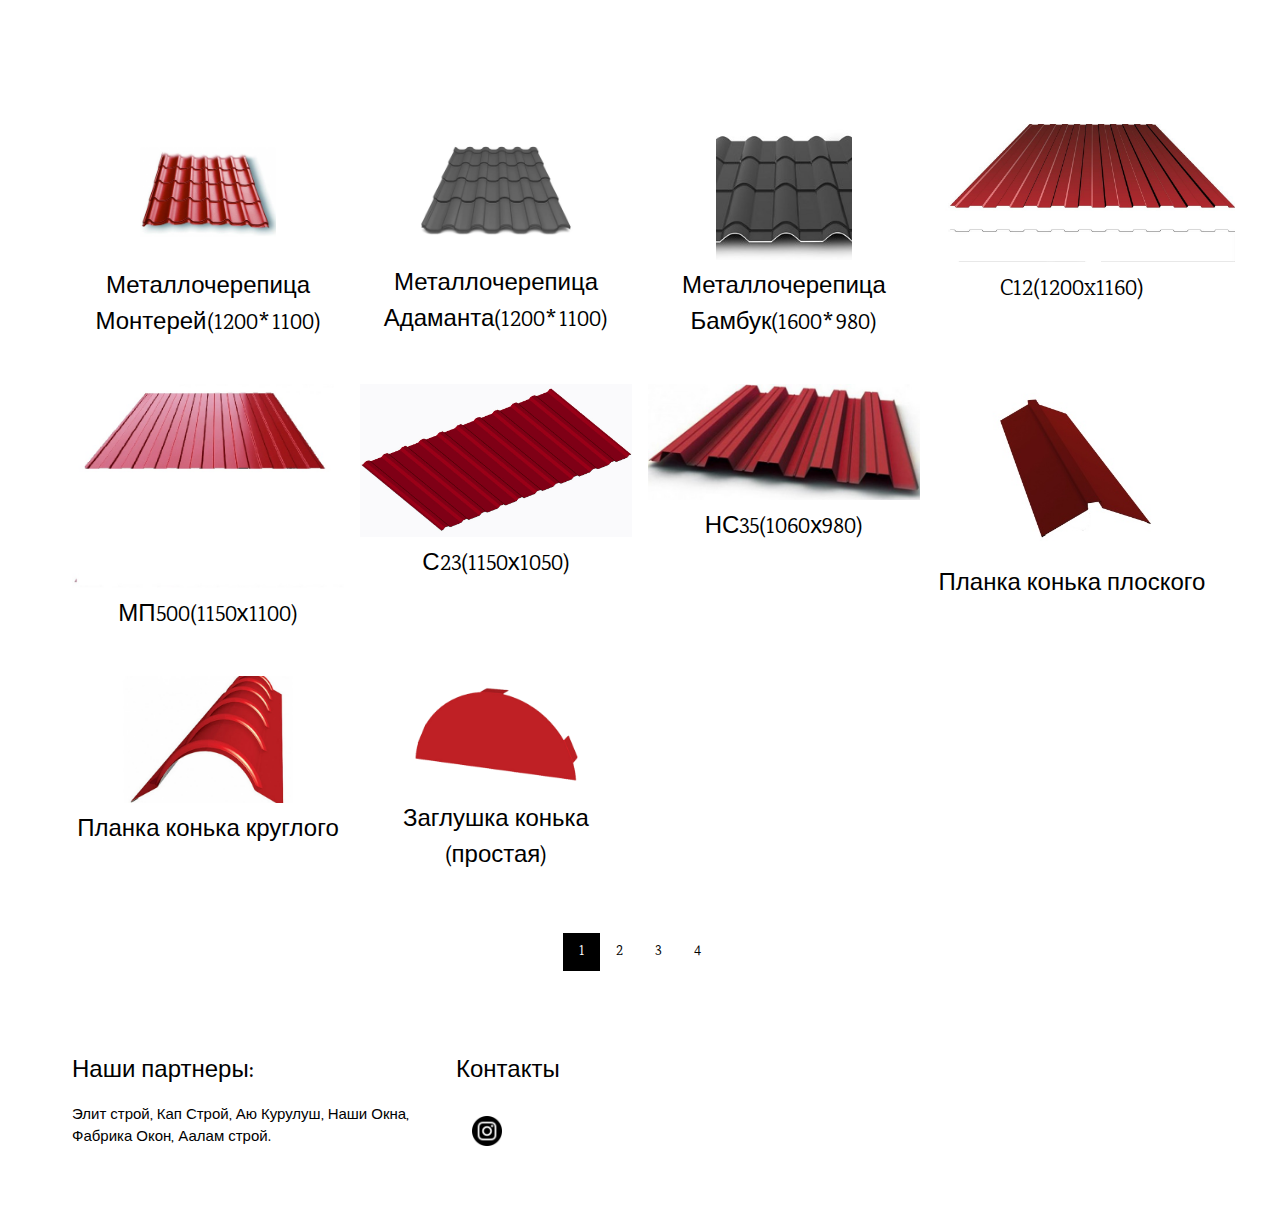
<file: Catalog.html>
<!DOCTYPE html>
<html>
<title>W3.CSS Template</title>
<meta charset="UTF-8">
<meta name="viewport" content="width=device-width, initial-scale=1">
<link rel="stylesheet" href="https://www.w3schools.com/w3css/4/w3.css">
<link rel="stylesheet" href="https://fonts.googleapis.com/css?family=Karma">
<style>
body,h1,h2,h3,h4,h5,h6 {font-family: "Karma", sans-serif}
.w3-bar-block .w3-bar-item {padding:20px}


</style>
<body>

<!-- Sidebar (hidden by default) -->
<nav class="w3-sidebar w3-bar-block w3-card w3-top w3-xlarge w3-animate-left" style="display:none;z-index:2;width:40%;min-width:300px" id="mySidebar">
    <a href="javascript:void(0)" onclick="w3_close()"
       class="w3-bar-item w3-button">Close Menu</a>
    <a href="#food" onclick="w3_close()" class="w3-bar-item w3-button">Food</a>
    <a href="#about" onclick="w3_close()" class="w3-bar-item w3-button">About</a>
</nav>

<!-- Top menu -->
<div class="w3-top">
    <div class="w3-white w3-xlarge" style="max-width:1200px;margin:auto">
        <div class="w3-center w3-padding-16"></div>
    </div>
</div>

<!-- !PAGE CONTENT! -->
<div class="w3-main w3-content w3-padding" style="max-width:1200px;margin-top:100px">

    <!-- First Photo Grid-->
    <div class="w3-row-padding w3-padding-16 w3-center" id="food">
        <div class="w3-quarter">
            <img src="img/17.jpg" alt="Sandwich" style="width:50%">
            <h3>Металлочерепица Монтерей(1200*1100)</h3>
        </div>
        <div class="w3-quarter">
            <img src="img/18.jpg" alt="Steak" style="width:65%">
            <h3>Металлочерепица Адаманта(1200*1100)</h3>
        </div>
        <div class="w3-quarter">
            <img src="img/19.jpg" alt="Cherries" style="width:50%">
            <h3>Металлочерепица Бамбук(1600*980)</h3>
        </div>
        <div class="w3-quarter">
            <img src="img/20.jpg" alt="Pasta and Wine" style="width:110%">
            <h3>C12(1200x1160)</h3>

        </div>
    </div>

    <!-- Second Photo Grid-->
    <div class="w3-row-padding w3-padding-16 w3-center">
        <div class="w3-quarter">
            <img src="img/21.jpg" alt="Popsicle" style="width:100%">
            <h3>МП500(1150х1100)</h3>
        </div>
        <div class="w3-quarter">
            <img src="img/22.jpg" alt="Salmon" style="width:100%">
            <h3>С23(1150х1050)</h3>
        </div>
        <div class="w3-quarter">
            <img src="img/23.jpg" alt="Sandwich" style="width:100%">
            <h3>НС35(1060х980)</h3>
        </div>
        <div class="w3-quarter">
            <img src="img/1.jpg" alt="Croissant" style="width:85%">
            <h3>Планка конька плоского</h3>
        </div>


    </div>
    <div class="w3-row-padding w3-padding-16 w3-center">
        <div class="w3-quarter">
            <img src="img/2.jpg" alt="Popsicle" style="width:70%">
            <h3>Планка конька круглого</h3>
        </div>
        <div class="w3-quarter">
            <img src="img/3.jpg" alt="Salmon" style="width:60%">
            <h3>Заглушка конька (простая)</h3>
        </div>


    </div>

    <!-- Pagination -->
    <div class="w3-center w3-padding-32">
        <div class="w3-bar">

            <a href="Catalog.html" class="w3-bar-item w3-button w3-black w3-hover-black">1</a>
            <a href="Catalog2.html" class="w3-bar-item w3-button w3-hover-black">2</a>
            <a href="Catalog3.html" class="w3-bar-item w3-button w3-hover-black">3</a>
            <a href="Catalog4.html" class="w3-bar-item w3-button w3-hover-black">4</a>
        </div>
    </div>

    <!--<hr id="about">

    <!-- About Section -->
    <!--<div class="w3-container w3-padding-32 w3-center">
        <h3>About Me, The Food Man</h3><br>
        <img src="/w3images/chef.jpg" alt="Me" class="w3-image" style="display:block;margin:auto" width="800" height="533">
        <div class="w3-padding-32">
            <h4><b>I am Who I Am!</b></h4>
            <h6><i>With Passion For Real, Good Food</i></h6>
            <p>Just me, myself and I, exploring the universe of unknownment. I have a heart of love and an interest of lorem ipsum and mauris neque quam blog. I want to share my world with you. Praesent tincidunt sed tellus ut rutrum. Sed vitae justo condimentum, porta lectus vitae, ultricies congue gravida diam non fringilla. Praesent tincidunt sed tellus ut rutrum. Sed vitae justo condimentum, porta lectus vitae, ultricies congue gravida diam non fringilla.</p>
        </div>
    </div>
    <hr>

    <!-- Footer -->

    <footer class="w3-row-padding w3-padding-32">
        <div class="w3-third">
            <h3>Наши партнеры:</h3>
            <p>Элит строй, Кап Строй, Аю Курулуш, Наши Окна, Фабрика Окон, Аалам строй.</p>
        </div>

        <div class="w3-third">
            <h3>Контакты</h3>
            <ul class="w3-ul w3-hoverable">


                <li class="w3-padding-16">
                    <img href="/w3images/gondol.jpg" class="w3-left w3-margin-right" style="width:50px">
                    <a rel="nofollow" href="https://www.instagram.com/mir_krovlikg/"><img src="img/insta1.png" width="30px"></a>
                </li>
            </ul>
        </div>

        <!--<div class="w3-third w3-serif">
            <h3>POPULAR TAGS</h3>
            <p>
                <span class="w3-tag w3-black w3-margin-bottom">Travel</span> <span class="w3-tag w3-dark-grey w3-small w3-margin-bottom">New York</span> <span class="w3-tag w3-dark-grey w3-small w3-margin-bottom">Dinner</span>
                <span class="w3-tag w3-dark-grey w3-small w3-margin-bottom">Salmon</span> <span class="w3-tag w3-dark-grey w3-small w3-margin-bottom">France</span> <span class="w3-tag w3-dark-grey w3-small w3-margin-bottom">Drinks</span>
                <span class="w3-tag w3-dark-grey w3-small w3-margin-bottom">Ideas</span> <span class="w3-tag w3-dark-grey w3-small w3-margin-bottom">Flavors</span> <span class="w3-tag w3-dark-grey w3-small w3-margin-bottom">Cuisine</span>
                <span class="w3-tag w3-dark-grey w3-small w3-margin-bottom">Chicken</span> <span class="w3-tag w3-dark-grey w3-small w3-margin-bottom">Dressing</span> <span class="w3-tag w3-dark-grey w3-small w3-margin-bottom">Fried</span>
                <span class="w3-tag w3-dark-grey w3-small w3-margin-bottom">Fish</span> <span class="w3-tag w3-dark-grey w3-small w3-margin-bottom">Duck</span>
            </p>
        </div>
    </footer>

    <!-- End page content -->
</div>

<script>
// Script to open and close sidebar
function w3_open() {
  document.getElementById("mySidebar").style.display = "block";
}

function w3_close() {
  document.getElementById("mySidebar").style.display = "none";
}
</script>

</body>
</html>
</file>
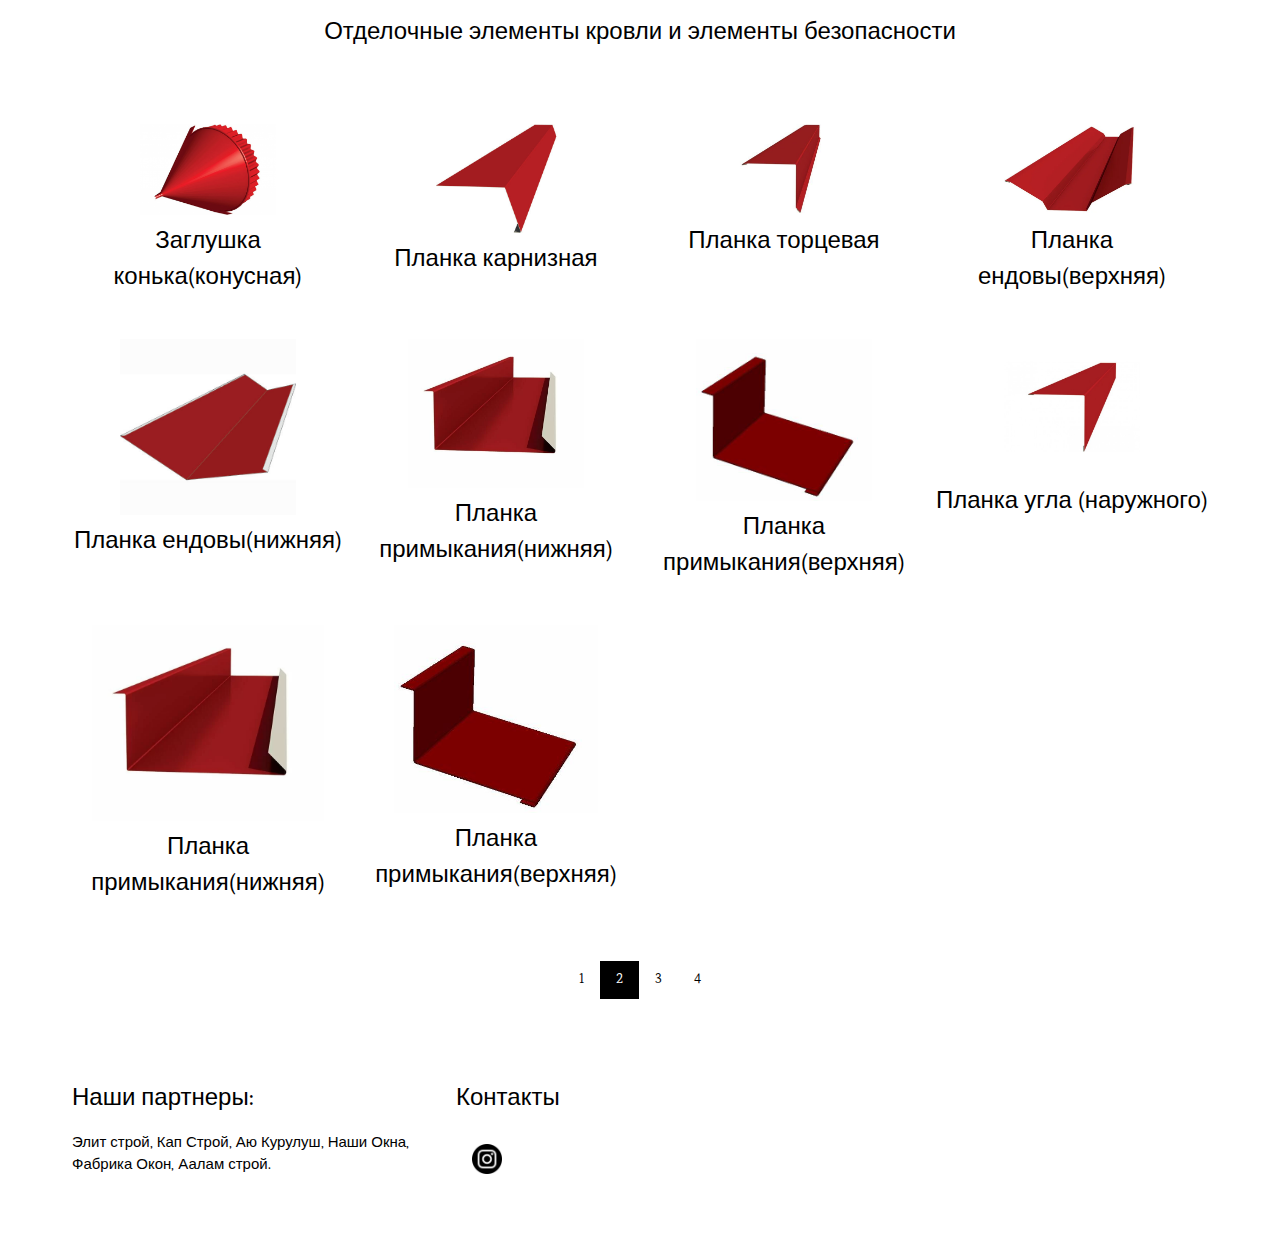
<file: Catalog2.html>
<!DOCTYPE html>
<html>
<title>W3.CSS Template</title>
<meta charset="UTF-8">
<meta name="viewport" content="width=device-width, initial-scale=1">
<link rel="stylesheet" href="https://www.w3schools.com/w3css/4/w3.css">
<link rel="stylesheet" href="https://fonts.googleapis.com/css?family=Karma">
<style>
body,h1,h2,h3,h4,h5,h6 {font-family: "Karma", sans-serif}
.w3-bar-block .w3-bar-item {padding:20px}

</style>
<body>

<!-- Sidebar (hidden by default) -->
<nav class="w3-sidebar w3-bar-block w3-card w3-top w3-xlarge w3-animate-left" style="display:none;z-index:2;width:40%;min-width:300px" id="mySidebar">
    <a href="javascript:void(0)" onclick="w3_close()"
       class="w3-bar-item w3-button">Close Menu</a>
    <a href="#food" onclick="w3_close()" class="w3-bar-item w3-button">Food</a>
    <a href="#about" onclick="w3_close()" class="w3-bar-item w3-button">About</a>
</nav>

<!-- Top menu -->
<div class="w3-top">
    <div class="w3-white w3-xlarge" style="max-width:1200px;margin:auto">
        <div class="w3-center w3-padding-16">Отделочные элементы кровли и элементы безопасности</div>
    </div>
</div>

<!-- !PAGE CONTENT! -->
<div class="w3-main w3-content w3-padding" style="max-width:1200px;margin-top:100px">

    <!-- First Photo Grid-->
    <div class="w3-row-padding w3-padding-16 w3-center" id="food">
        <div class="w3-quarter">
            <img src="img/4.jpg" alt="Sandwich" style="width:50%">
            <h3>Заглушка конька(конусная)</h3>
        </div>
        <div class="w3-quarter">
            <img src="img/5.jpg" alt="Steak" style="width:60%">
            <h3>Планка карнизная</h3>
        </div>
        <div class="w3-quarter">
            <img src="img/6.jpg" alt="Cherries" style="width:50%">
            <h3>Планка торцевая</h3>
        </div>
        <div class="w3-quarter">
            <img src="img/7.jpg" alt="Pasta and Wine" style="width:50%">
            <h3>Планка ендовы(верхняя)</h3>

        </div>
    </div>

    <!-- Second Photo Grid-->
    <div class="w3-row-padding w3-padding-16 w3-center">
        <div class="w3-quarter">
            <img src="img/8.jpg" alt="Popsicle" style="width:65%">
            <h3>Планка ендовы(нижняя)</h3>
        </div>
        <div class="w3-quarter">
            <img src="img/9.jpg" alt="Salmon" style="width:65%">
            <h3>Планка примыкания(нижняя)</h3>
        </div>
        <div class="w3-quarter">
            <img src="img/10.jpg" alt="Sandwich" style="width:65%">
            <h3>Планка примыкания(верхняя)</h3>
        </div>
        <div class="w3-quarter">
            <img src="img/11.jpg" alt="Croissant" style="width:50%">
            <h3>Планка угла (наружного)</h3>
        </div>


    </div>
    <div class="w3-row-padding w3-padding-16 w3-center">
        <div class="w3-quarter">
            <img src="img/9.jpg" alt="Popsicle" style="width:85%">
            <h3>Планка примыкания(нижняя)</h3>
        </div>
        <div class="w3-quarter">
            <img src="img/10.jpg" alt="Salmon" style="width:75%">
            <h3>Планка примыкания(верхняя)</h3>
        </div>


    </div>

    <!-- Pagination -->
    <div class="w3-center w3-padding-32">
        <div class="w3-bar">
            <a href="Catalog.html" class="w3-bar-item w3-hover-black w3-button">1</a>
            <a href="Catalog2.html" class="w3-black w3-bar-item w3-button w3-hover-black">2</a>
            <a href="Catalog3.html" class="w3-bar-item w3-button w3-hover-black">3</a>
            <a href="Catalog4.html" class="w3-bar-item w3-button w3-hover-black">4</a>
        </div>
    </div>

    <!--<hr id="about">

    <!-- About Section -->
    <!--<div class="w3-container w3-padding-32 w3-center">
        <h3>About Me, The Food Man</h3><br>
        <img src="/w3images/chef.jpg" alt="Me" class="w3-image" style="display:block;margin:auto" width="800" height="533">
        <div class="w3-padding-32">
            <h4><b>I am Who I Am!</b></h4>
            <h6><i>With Passion For Real, Good Food</i></h6>
            <p>Just me, myself and I, exploring the universe of unknownment. I have a heart of love and an interest of lorem ipsum and mauris neque quam blog. I want to share my world with you. Praesent tincidunt sed tellus ut rutrum. Sed vitae justo condimentum, porta lectus vitae, ultricies congue gravida diam non fringilla. Praesent tincidunt sed tellus ut rutrum. Sed vitae justo condimentum, porta lectus vitae, ultricies congue gravida diam non fringilla.</p>
        </div>
    </div>
    <hr>

    <!-- Footer -->
    <footer class="w3-row-padding w3-padding-32">
        <div class="w3-third">
            <h3>Наши партнеры:</h3>
            <p>Элит строй, Кап Строй, Аю Курулуш, Наши Окна, Фабрика Окон, Аалам строй.</p>
        </div>

        <div class="w3-third">
            <h3>Контакты</h3>
            <ul class="w3-ul w3-hoverable">


                <li class="w3-padding-16">
                    <img href="/w3images/gondol.jpg" class="w3-left w3-margin-right" style="width:50px">
                    <a rel="nofollow" href="https://www.instagram.com/mir_krovlikg/"><img src="img/insta1.png" width="30px"></a>
                </li>
            </ul>
    <!--<footer class="w3-row-padding w3-padding-32">
        <div class="w3-third">
            <h3>FOOTER</h3>
            <p>Praesent tincidunt sed tellus ut rutrum. Sed vitae justo condimentum, porta lectus vitae, ultricies congue gravida diam non fringilla.</p>
            <p>Powered by <a href="https://www.w3schools.com/w3css/default.asp" target="_blank">w3.css</a></p>
        </div>

        <div class="w3-third">
            <h3>BLOG POSTS</h3>
            <ul class="w3-ul w3-hoverable">
                <li class="w3-padding-16">
                    <img src="/w3images/workshop.jpg" class="w3-left w3-margin-right" style="width:50px">
                    <span class="w3-large">Lorem</span><br>
                    <span>Sed mattis nunc</span>
                </li>
                <li class="w3-padding-16">
                    <img src="/w3images/gondol.jpg" class="w3-left w3-margin-right" style="width:50px">
                    <span class="w3-large">Ipsum</span><br>
                    <span>Praes tinci sed</span>
                </li>
            </ul>
        </div>

        <div class="w3-third w3-serif">
            <h3>POPULAR TAGS</h3>
            <p>
                <span class="w3-tag w3-black w3-margin-bottom">Travel</span> <span class="w3-tag w3-dark-grey w3-small w3-margin-bottom">New York</span> <span class="w3-tag w3-dark-grey w3-small w3-margin-bottom">Dinner</span>
                <span class="w3-tag w3-dark-grey w3-small w3-margin-bottom">Salmon</span> <span class="w3-tag w3-dark-grey w3-small w3-margin-bottom">France</span> <span class="w3-tag w3-dark-grey w3-small w3-margin-bottom">Drinks</span>
                <span class="w3-tag w3-dark-grey w3-small w3-margin-bottom">Ideas</span> <span class="w3-tag w3-dark-grey w3-small w3-margin-bottom">Flavors</span> <span class="w3-tag w3-dark-grey w3-small w3-margin-bottom">Cuisine</span>
                <span class="w3-tag w3-dark-grey w3-small w3-margin-bottom">Chicken</span> <span class="w3-tag w3-dark-grey w3-small w3-margin-bottom">Dressing</span> <span class="w3-tag w3-dark-grey w3-small w3-margin-bottom">Fried</span>
                <span class="w3-tag w3-dark-grey w3-small w3-margin-bottom">Fish</span> <span class="w3-tag w3-dark-grey w3-small w3-margin-bottom">Duck</span>
            </p>
        </div>
    </footer>

    <!-- End page content -->
</div>

<script>
// Script to open and close sidebar
function w3_open() {
  document.getElementById("mySidebar").style.display = "block";
}

function w3_close() {
  document.getElementById("mySidebar").style.display = "none";
}
</script>

</body>
</html>
</file>
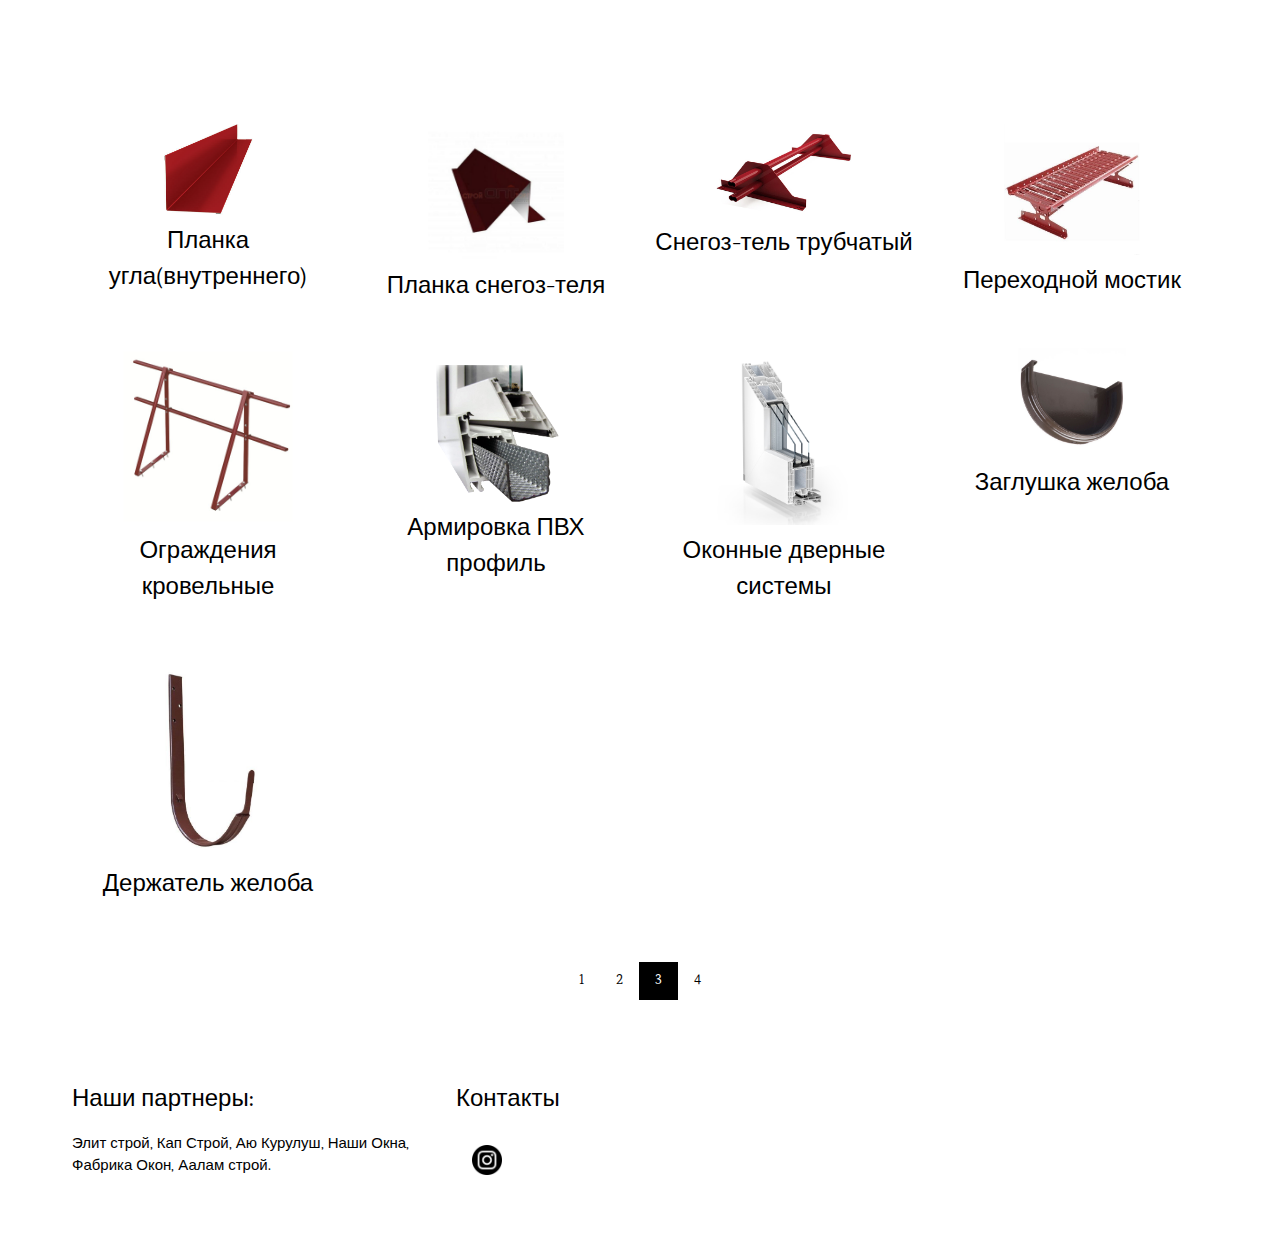
<file: Catalog3.html>
<!DOCTYPE html>
<html>
<title>W3.CSS Template</title>
<meta charset="UTF-8">
<meta name="viewport" content="width=device-width, initial-scale=1">
<link rel="stylesheet" href="https://www.w3schools.com/w3css/4/w3.css">
<link rel="stylesheet" href="https://fonts.googleapis.com/css?family=Karma">
<style>
body,h1,h2,h3,h4,h5,h6 {font-family: "Karma", sans-serif}
.w3-bar-block .w3-bar-item {padding:20px}
</style>
<body>

<!-- Sidebar (hidden by default) -->
<nav class="w3-sidebar w3-bar-block w3-card w3-top w3-xlarge w3-animate-left" style="display:none;z-index:2;width:40%;min-width:300px" id="mySidebar">
    <a href="javascript:void(0)" onclick="w3_close()"
       class="w3-bar-item w3-button">Close Menu</a>
    <a href="#food" onclick="w3_close()" class="w3-bar-item w3-button">Food</a>
    <a href="#about" onclick="w3_close()" class="w3-bar-item w3-button">About</a>
</nav>

<!-- Top menu -->
<div class="w3-top">
    <div class="w3-white w3-xlarge" style="max-width:1200px;margin:auto">
        <div class="w3-center w3-padding-16"></div>
    </div>
</div>

<!-- !PAGE CONTENT! -->
<div class="w3-main w3-content w3-padding" style="max-width:1200px;margin-top:100px">

    <!-- First Photo Grid-->
    <div class="w3-row-padding w3-padding-16 w3-center" id="food">
        <div class="w3-quarter">
            <img src="img/12.jpg" alt="Sandwich" style="width:50%">
            <h3>Планка угла(внутреннего)</h3>
        </div>
        <div class="w3-quarter">
            <img src="img/13.jpg" alt="Steak" style="width:50%">
            <h3>Планка снегоз-теля</h3>
        </div>
        <div class="w3-quarter">
            <img src="img/14.jpg" alt="Cherries" style="width:50%">
            <h3>Снегоз-тель трубчатый</h3>
        </div>
        <div class="w3-quarter">
            <img src="img/15.jpg" alt="Pasta and Wine" style="width:50%">
            <h3>Переходной мостик</h3>

        </div>
    </div>

    <!-- Second Photo Grid-->
    <div class="w3-row-padding w3-padding-16 w3-center">
        <div class="w3-quarter">
            <img src="img/16.jpg" alt="Popsicle" style="width:65%">
            <h3>Ограждения кровельные</h3>
        </div>
        <div class="w3-quarter">
            <img src="img/arm.jpg" alt="Salmon" style="width:50%">
            <h3>Армировка ПВХ профиль</h3>
        </div>
        <div class="w3-quarter">
            <img src="img/okno.jpg" alt="Sandwich" style="width:65%">
            <h3>Оконные дверные системы</h3>
            <p></p></p>
        </div>
        <div class="w3-quarter">
            <img src="img/sandwich.jpg" alt="Croissant" style="width:40%">
            <h3>Заглушка желоба</h3>
        </div>


    </div>
    <div class="w3-row-padding w3-padding-16 w3-center">
        <div class="w3-quarter">
            <img src="img/steak.jpg" alt="Popsicle" style="width:50%">
            <h3>Держатель желоба</h3>
        </div>


    </div>

    <!-- Pagination -->
    <div class="w3-center w3-padding-32">
        <div class="w3-bar">
            <a href="Catalog.html" class="w3-bar-item w3-button w3-hover-black">1</a>
            <a href="Catalog2.html" class="w3-bar-item w3-button w3-hover-black">2</a>
            <a href="Catalog3.html" class="w3-black w3-bar-item w3-button w3-hover-black">3</a>
            <a href="Catalog4.html" class="w3-bar-item w3-button w3-hover-black">4</a>
        </div>
    </div>

    <!--<hr id="about">

    <!-- About Section -->
    <!--<div class="w3-container w3-padding-32 w3-center">
        <h3>About Me, The Food Man</h3><br>
        <img src="/w3images/chef.jpg" alt="Me" class="w3-image" style="display:block;margin:auto" width="800" height="533">
        <div class="w3-padding-32">
            <h4><b>I am Who I Am!</b></h4>
            <h6><i>With Passion For Real, Good Food</i></h6>
            <p>Just me, myself and I, exploring the universe of unknownment. I have a heart of love and an interest of lorem ipsum and mauris neque quam blog. I want to share my world with you. Praesent tincidunt sed tellus ut rutrum. Sed vitae justo condimentum, porta lectus vitae, ultricies congue gravida diam non fringilla. Praesent tincidunt sed tellus ut rutrum. Sed vitae justo condimentum, porta lectus vitae, ultricies congue gravida diam non fringilla.</p>
        </div>
    </div>
    <hr>

    <!-- Footer -->
    <footer class="w3-row-padding w3-padding-32">
        <div class="w3-third">
            <h3>Наши партнеры:</h3>
            <p>Элит строй, Кап Строй, Аю Курулуш, Наши Окна, Фабрика Окон, Аалам строй.</p>
        </div>

        <div class="w3-third">
            <h3>Контакты</h3>
            <ul class="w3-ul w3-hoverable">


                <li class="w3-padding-16">
                    <img href="/w3images/gondol.jpg" class="w3-left w3-margin-right" style="width:50px">
                    <a rel="nofollow" href="https://www.instagram.com/mir_krovlikg/"><img src="img/insta1.png" width="30px"></a>
                </li>
            </ul>
        </div>
    <!--<footer class="w3-row-padding w3-padding-32">
        <div class="w3-third">
            <h3>FOOTER</h3>
            <p>Praesent tincidunt sed tellus ut rutrum. Sed vitae justo condimentum, porta lectus vitae, ultricies congue gravida diam non fringilla.</p>
            <p>Powered by <a href="https://www.w3schools.com/w3css/default.asp" target="_blank">w3.css</a></p>
        </div>

        <div class="w3-third">
            <h3>BLOG POSTS</h3>
            <ul class="w3-ul w3-hoverable">
                <li class="w3-padding-16">
                    <img src="/w3images/workshop.jpg" class="w3-left w3-margin-right" style="width:50px">
                    <span class="w3-large">Lorem</span><br>
                    <span>Sed mattis nunc</span>
                </li>
                <li class="w3-padding-16">
                    <img src="/w3images/gondol.jpg" class="w3-left w3-margin-right" style="width:50px">
                    <span class="w3-large">Ipsum</span><br>
                    <span>Praes tinci sed</span>
                </li>
            </ul>
        </div>

        <div class="w3-third w3-serif">
            <h3>POPULAR TAGS</h3>
            <p>
                <span class="w3-tag w3-black w3-margin-bottom">Travel</span> <span class="w3-tag w3-dark-grey w3-small w3-margin-bottom">New York</span> <span class="w3-tag w3-dark-grey w3-small w3-margin-bottom">Dinner</span>
                <span class="w3-tag w3-dark-grey w3-small w3-margin-bottom">Salmon</span> <span class="w3-tag w3-dark-grey w3-small w3-margin-bottom">France</span> <span class="w3-tag w3-dark-grey w3-small w3-margin-bottom">Drinks</span>
                <span class="w3-tag w3-dark-grey w3-small w3-margin-bottom">Ideas</span> <span class="w3-tag w3-dark-grey w3-small w3-margin-bottom">Flavors</span> <span class="w3-tag w3-dark-grey w3-small w3-margin-bottom">Cuisine</span>
                <span class="w3-tag w3-dark-grey w3-small w3-margin-bottom">Chicken</span> <span class="w3-tag w3-dark-grey w3-small w3-margin-bottom">Dressing</span> <span class="w3-tag w3-dark-grey w3-small w3-margin-bottom">Fried</span>
                <span class="w3-tag w3-dark-grey w3-small w3-margin-bottom">Fish</span> <span class="w3-tag w3-dark-grey w3-small w3-margin-bottom">Duck</span>
            </p>
        </div>
    </footer>

    <!-- End page content -->
</div>

<script>
// Script to open and close sidebar
function w3_open() {
  document.getElementById("mySidebar").style.display = "block";
}

function w3_close() {
  document.getElementById("mySidebar").style.display = "none";
}
</script>

</body>
</html>
</file>
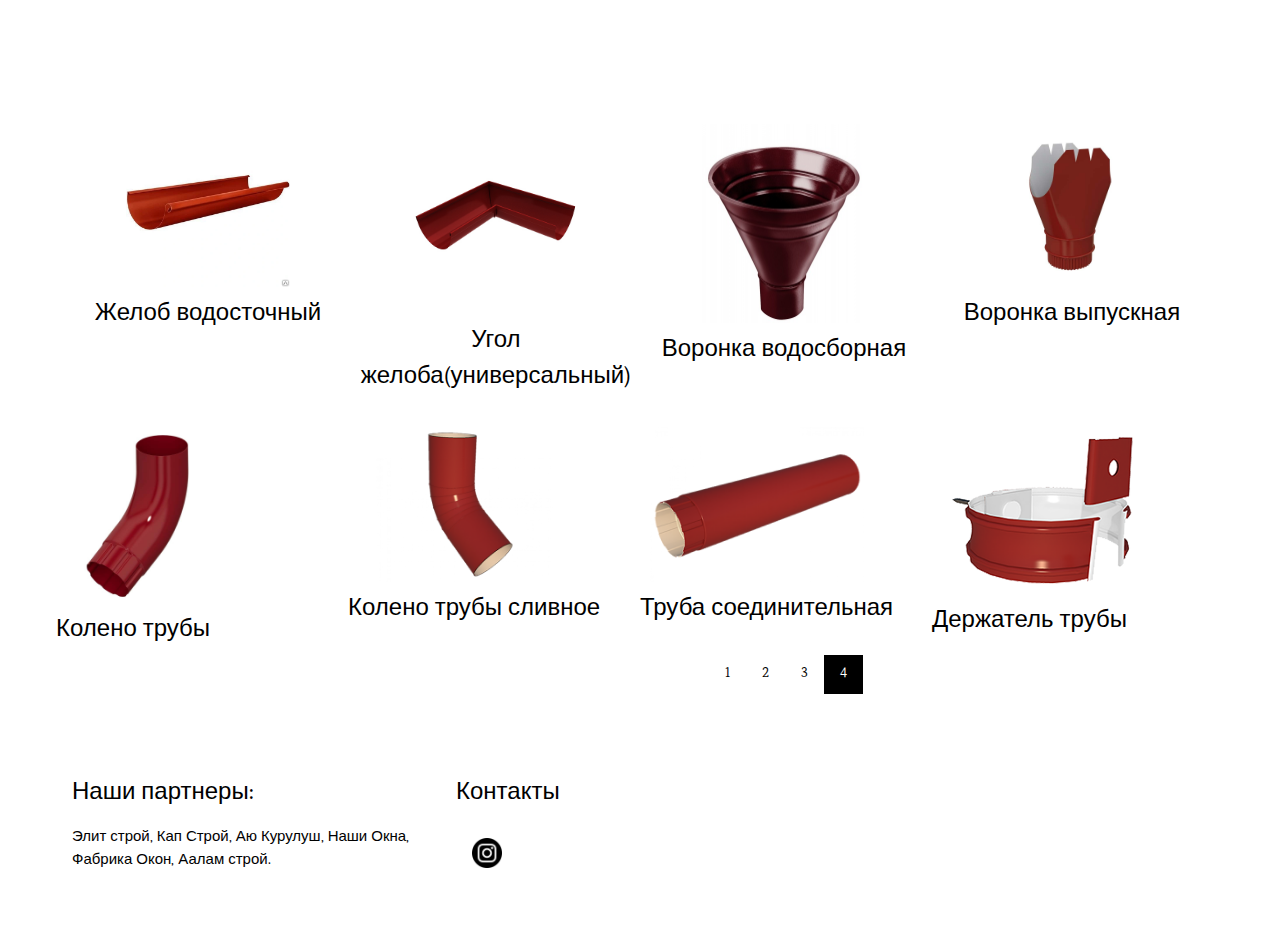
<file: Catalog4.html>
<!DOCTYPE html>
<html>
<title>W3.CSS Template</title>
<meta charset="UTF-8">
<meta name="viewport" content="width=device-width, initial-scale=1">
<link rel="stylesheet" href="https://www.w3schools.com/w3css/4/w3.css">
<link rel="stylesheet" href="https://fonts.googleapis.com/css?family=Karma">
<style>
body,h1,h2,h3,h4,h5,h6 {font-family: "Karma", sans-serif}
.w3-bar-block .w3-bar-item {padding:20px}
</style>
<body>

<!-- Sidebar (hidden by default) -->
<!-- Top menu -->
<div class="w3-top">
    <div class="w3-white w3-xlarge" style="max-width:1200px;margin:auto">
        <div class="w3-center w3-padding-16"></div>
    </div>
</div>

<!-- !PAGE CONTENT! -->
<div class="w3-main w3-content w3-padding" style="max-width:1200px;margin-top:100px">

    <!-- First Photo Grid-->
    <div class="w3-row-padding w3-padding-16 w3-center" id="food">
        <div class="w3-quarter">

            <img src="img/cherries.jpg" alt="Sandwich" style="width:60%">
            <h3>Желоб водосточный</h3>
            <p></p>
        </div>
        <div class="w3-quarter">
            <img src="img/wine.jpg" alt="Steak" style="width:70%">
            <h3>Угол желоба(универсальный)</h3>
            <p></p>
        </div>
        <div class="w3-quarter">
            <img src="img/popsicle.jpg" alt="Cherries" style="width:60%">
            <h3>Воронка водосборная</h3>
            <p></p>
        </div>
        <div class="w3-quarter">
            <img src="img/salmon.jpg" alt="Pasta and Wine" style="width:60%">
            <h3>Воронка выпускная</h3>
            <p></p>
        </div>
    </div>
    <div class="w3-quarter">
        <img src="img/sandwich2.jpg" alt="Pasta and Wine" style="width:60%">
        <h3>Колено трубы</h3>
        <p></p>
    </div>
    <div class="w3-quarter">
        <img src="img/first.jpg" alt="Pasta and Wine" style="width:80%">
        <h3>Колено трубы сливное</h3>
        <p></p>
    </div>
    <div class="w3-quarter">
        <img src="img/croissant.jpg" alt="Pasta and Wine" style="width:80%">
        <h3>Труба соединительная</h3>
        <p></p>
    </div>
    <div class="w3-quarter">
        <img src="img/second.jpg" alt="Pasta and Wine" style="width:80%">
        <h3>Держатель трубы</h3>
        <p></p>
    </div>
    <!-- Second Photo Grid-->
   <!-- <div class="w3-row-padding w3-padding-16 w3-center">
        <div class="w3-quarter">
            <img src="/w3images/popsicle.jpg" alt="Popsicle" style="width:100%">
            <h3>All I Need Is a Popsicle</h3>
            <p>Lorem ipsum text praesent tincidunt ipsum lipsum.</p>
        </div>
        <div class="w3-quarter">
            <img src="/w3images/salmon.jpg" alt="Salmon" style="width:100%">
            <h3>Salmon For Your Skin</h3>
            <p>Once again, some random text to lorem lorem lorem lorem ipsum text praesent tincidunt ipsum lipsum.</p>
        </div>
        <div class="w3-quarter">
            <img src="/w3images/sandwich.jpg" alt="Sandwich" style="width:100%">
            <h3>The Perfect Sandwich, A Real Classic</h3>
            <p>Just some random text, lorem ipsum text praesent tincidunt ipsum lipsum.</p>
        </div>
        <div class="w3-quarter">
            <img src="/w3images/croissant.jpg" alt="Croissant" style="width:100%">
            <h3>Le French</h3>
            <p>Lorem lorem lorem lorem ipsum text praesent tincidunt ipsum lipsum.</p>
        </div>
    </div>

    <!-- Pagination -->
    <div class="w3-center w3-padding-32">
        <div class="w3-bar">
            <a href="Catalog.html" class="w3-bar-item w3-button w3-hover-black">1</a>
            <a href="Catalog2.html" class="w3-bar-item w3-button w3-hover-black">2</a>
            <a href="Catalog3.html" class="w3-bar-item w3-button w3-hover-black">3</a>
            <a href="Catalog4.html" class="w3-black w3-bar-item w3-button w3-hover-black">4</a>
        </div>
    </div>


    <!-- Footer -->
    <footer class="w3-row-padding w3-padding-32">
        <div class="w3-third">
            <h3>Наши партнеры:</h3>
            <p>Элит строй, Кап Строй, Аю Курулуш, Наши Окна, Фабрика Окон, Аалам строй.</p>
        </div>

        <div class="w3-third">
            <h3>Контакты</h3>
            <ul class="w3-ul w3-hoverable">


                <li class="w3-padding-16">
                    <img href="/w3images/gondol.jpg" class="w3-left w3-margin-right" style="width:50px">
                    <a rel="nofollow" href="https://www.instagram.com/mir_krovlikg/"><img src="img/insta1.png" width="30px"></a>
                </li>
            </ul>
        </div>


    <!-- End page content -->
</div>

<script>
// Script to open and close sidebar
function w3_open() {
  document.getElementById("mySidebar").style.display = "block";
}

function w3_close() {
  document.getElementById("mySidebar").style.display = "none";
}
</script>

</body>
</html>
</file>
